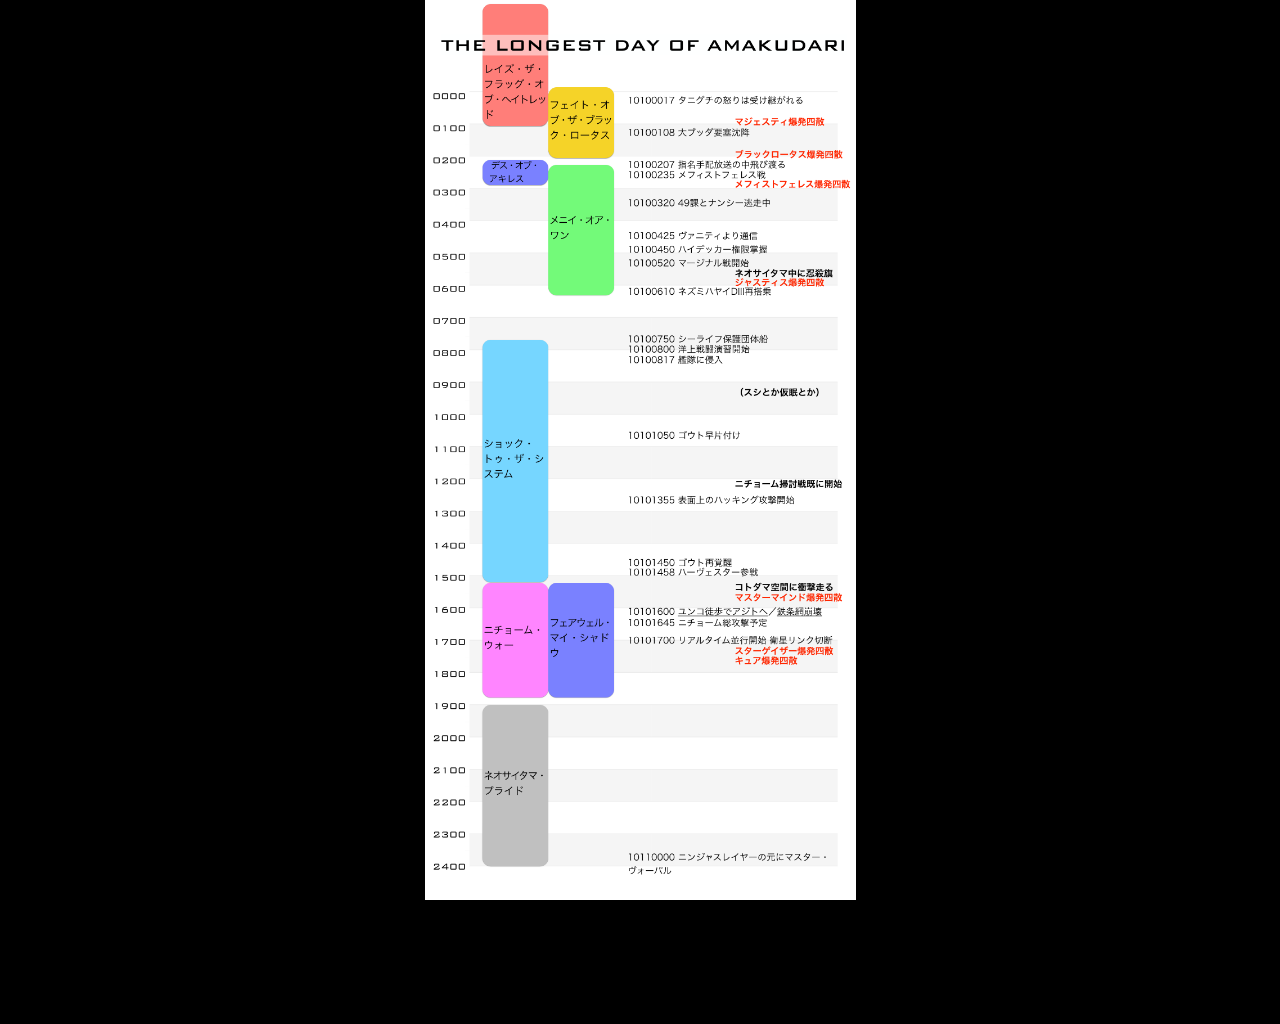
<file: LongestDay/assets/player/KeynoteDHTMLPlayer.html>
<!DOCTYPE html>
<html xmlns="http://www.w3.org/1999/xhtml">
    <head>
        <title>Keynote</title>
        <link href="KeynoteDHTMLPlayer.css" rel="stylesheet" type="text/css" media="screen"/>
        <meta name="viewport" content="initial-scale = 1.0, minimum-scale = 1.0, maximum-scale = 1.0, user-scalable = no, width = device-width" />
        <meta http-equiv="Content-Type" content="text/html; charset=UTF-8" />
        <script type="text/javascript" src="prototype.js"></script>
        <script type="text/javascript" src="DebuggingSupport.js"></script>
        <script type="text/javascript" src="string.js"></script>
        <script type="text/javascript" src="Utilities.js"></script>
        <script type="text/javascript" src="KeynoteDHTMLPlayer.js"></script>
        <script type="text/javascript" src="ShowController.js"></script>
        <script type="text/javascript" src="TouchController.js"></script>
        <script type="text/javascript" src="DisplayManager.js"></script>
        <script type="text/javascript" src="StageManager.js"></script>
        <script type="text/javascript" src="AnimationManager.js"></script>
        <script type="text/javascript" src="TextureManager.js"></script>
        <script type="text/javascript" src="ScriptManager.js"></script>
        <script type="text/javascript" src="OrientationController.js"></script>
        <script type="text/javascript" src="KPFObjects.js"></script>
        <script type="text/javascript" src="SlideManager.js"></script>
        <script type="text/javascript" src="NavigatorController.js"></script>
        <script type="text/javascript" src="SlideNumberController.js"></script>
        <script type="text/javascript" src="HelpPlacardController.js"></script>
        <script type="text/javascript" src="NarrationManager.js"></script>
	</head>
    <body id="body" bgcolor="black">
        <div id="background" class="bigBlackSquare">
        </div>
        <div id="previousButton" class="PreviousButtonDisabled">
        </div>
        <div id="nextButton" class="nextButtonDisabled">
        </div>
        <div id="slideCounter">
        </div>
        <span id="helpText"></span>
        <div id="stageArea">
            <div id="stage" class="stage">
            </div>
            <div id="hyperlinkPlane" class="stage">
            </div>
        </div>
        <div id="slideshowNavigator">
        </div>
        <div id="slideNumberControl">
        </div>
        <div id="slideNumberDisplay">
        </div>
        <div id="helpPlacard">
        </div>
        <div id="waitingIndicator">
        	<div id="waitingSpinner">
        	</div>
        </div>
	</body>
</html>
</file>
<file: LongestDay/assets/player/KeynoteDHTMLPlayer.css>
* {
    -webkit-user-select:none;
    -moz-user-select:none;
    -ms-user-select:none;
}

/* Body */

body
{
    overflow: hidden;
    margin: 0;
    -webkit-user-select: none;
    -moz-user-select: none;
    -ms-user-select: none;
}

@media screen and (max-device-width: 1025px)
{
    body
    {
        background-color: black;
    }
}

div.bigBlackSquare
{
    position: absolute; 
    top: 0px;
    left: 0px;
    width: 1024px;
    height: 1024px;
    visibility: hidden;
    background-color: black;
}

/* Debug Status Display */
   
div#statisticsDisplay
{
    position: absolute; 
    color : white;
    background-color: grey;
    visibility: hidden;
}

/* Stage */

div#stageArea
{
    position: absolute; 
    visibility: hidden;
    overflow: hidden;
}

div.stage
{
    position: absolute; 
    top: 0;
    left: 0;
    overflow: visible;
}

/* Hyperlinke Plane */

div#hyperlinkPlane
{
    visibility: hidden;
    pointer-events: none;
}

div.hyperlink
{
    position: absolute;
    cursor: pointer;
}

/* iPhone Controls Section */

div#previousButton
{
    position: absolute;
    background-repeat: no-repeat;
    background-position: center center;
    visibility: hidden;
    width: 22px;
    height: 27px;
}

div.previousButtonEnabled
{
    background-image: url('left_arrow_mobile_n.png');
    background-size: 22px 27px;
    width: 22px;
    height: 27px;
}

div.previousButtonDisabled
{
    background-image: url('left_arrow_mobile_d.png');
    background-size: 22px 27px;
    -webkit-tap-highlight-color: rgba(0,0,0,0);
    -moz-tap-highlight-color: rgba(0,0,0,0);
    -ms-tap-highlight-color: rgba(0,0,0,0);
    width: 22px;
    height: 27px;
}

div#nextButton
{
    position: absolute;
    background-repeat: no-repeat;
    background-position: center center;
    visibility: hidden;
    background-size: 22px 27px;
    width: 22px;
    height: 27px;
}

div.nextButtonEnabled
{
    background-image: url('right_arrow_mobile_n.png');
    background-size: 22px 27px;
    width: 22px;
    height: 27px;
}

div.nextButtonDisabled
{
    background-image: url('right_arrow_mobile_d.png');
    background-size: 22px 27px;
    -webkit-tap-highlight-color: rgba(0,0,0,0);
    -moz-tap-highlight-color: rgba(0,0,0,0);
    -ms-tap-highlight-color: rgba(0,0,0,0);
    width: 22px;
    height: 27px;
}

/* Navigator */

div#slideshowNavigator {
    -webkit-tap-highlight-color: rgba(0,0,0,0);
    -moz-tap-highlight-color: rgba(0,0,0,0);
    -ms-tap-highlight-color: rgba(0,0,0,0);
    position: absolute;
    overflow: hidden;
    font-family: 'Helvetica Neue', Helvetica, Arial, sans-serif;
    font-size: 12px;
    line-height: 18px;
    background-color: rgba(0,0,0,0);
    color: 232323;
    top: 0px;
    left: 0px;
    bottom: 0px;
    width: 140px;
}

div.navigatorLeftSidebar {
    position: absolute;
    overflow-x: hidden;
    overflow-y: hidden;
    top: 0px;
    left: 0px;
    bottom: 0px;
    width: 30px;
    background-color: rgba(0,0,0,0);
}

div.navigatorThumbnailSidebar {
    position: absolute;
    overflow-x: hidden;
    overflow-y: hidden;
    border-right: 1px solid #676767;
    background-color: #000;
    top: 0px;
    left: -140px;
    bottom: 0px;
    width: 129px;
    -webkit-transition-property: left;
    -webkit-transition-duration: 300ms;
    -moz-transition-property: left;
    -moz-transition-duration: 300ms;
    -ms-transition-property: left;
    -ms-transition-duration: 300ms;
}

div.navigatorThumbnailScroller {
    position: absolute;
    overflow-x: hidden;
    overflow-y: auto;
    top: 0px;
    left: 0px;
    bottom: 0px;
    width: 129px;
}

div.navigatorThumbnailScroller::-webkit-scrollbar {
    width: 7px;
}

div.navigatorThumbnailScroller::-webkit-scrollbar-thumb {
    background: rgba(255,255,255,0.4);
    -webkit-border-radius: 10px;
}

div.navigatorThumbnailSelection {
    position: absolute;
    border-top-style: none;
    border-left-style: none;
    border-right-style: none;
    display: none;
    background-color: rgba(125,125,125,0.5);
    top: 0px;
    width: 100%;
    height: 76px;
}

div.navigatorThumbnailContainer {
    position: absolute;
    top: 0px;
    left: 0px;
    bottom: auto;
    width: 119px;
}

div.navigatorThumbnailItem {
    position: absolute;
    top: 0px;
    left: 0px;
    width: 119px;
    height: 76px;
    cursor: default;
}

div.navigatorThumbnailItemCanvasContainer {
    position: absolute;
    max-height: 90px;
    border: 1px solid rgba(255,255,255,0.68);
    -webkit-box-shadow: 0px 2px 4px rgba(0,0,0,0.5);
    -moz-box-shadow: 0px 2px 4px rgba(0,0,0,0.5);
    -ms-box-shadow: 0px 2px 4px rgba(0,0,0,0.5);
    background-color: #444;
    width: 88px;    
    height: 66px;
}

/* Slide Number Control */

div#slideNumberControl {
    position: absolute;
    overflow: hidden;
    display: none;
    opacity: 0;
    font-family: 'Helvetica Neue', Helvetica, Arial, sans-serif;
    font-size: 12px;
    background-color: rgba(0,0,0,0.75);
    color: white;
    width: 120px;
    height: 110px;
    text-align: center;
    border-radius: 12px;
    -webkit-border-radius: 12px;
    -moz-border-radius: 12px;
    -ms-border-radius: 12px;
}

div.slideNumberLabel {
    position: relative;
    margin-left:16px;
    margin-right:16px;
    margin-top: 16px;
    width: 88px;
    height:33px;
    font-weight: bold;
}

div.slideNumberDigit {
    position: relative;
    margin-left:auto;
    margin-right:auto;
    font-size:40px;
    width: 88px;
    height:39px;
}

/* Slide Number Display */

div#slideNumberDisplay {
    position: absolute;
    overflow: hidden;
    display: none;
    opacity: 0;
    font-family: 'Helvetica Neue', Helvetica, Arial, sans-serif;
    font-size: 12px;
    background-color: rgba(0,0,0,0.75);
    color: white;
    width: 100px;
    height: 100px;
    text-align: center;
    border-radius: 12px;
    -webkit-border-radius: 12px;
    -moz-border-radius: 12px;
    -ms-border-radius: 12px;
}

div.slideNumberDisplayDigit {
    position: relative;
    margin-top:24px;
    margin-left:auto;
    margin-right:auto;
    font-size:40px;
    width: 88px;
    height:39px;
}

/* Help Placard Display */

div#helpPlacard {
    display: none;
    position: absolute;
    overflow: hidden;
    opacity: 0;
    font-family: Helvetica, Arial, sans-serif;
    font-size: 14px;
    background-color: rgba(20,20,20,0.95);
    color: white;
    width: 822px;
    height: 603px;
    text-align: center;
    border-radius: 12px 12px 12px 12px;
    -webkit-border-radius: 12px 12px 12px 12px;
    -moz-border-radius: 12px 12px 12px 12px;
    -ms-border-radius: 12px 12px 12px 12px;
    line-height:40px;
    box-shadow: 0px 0px 40px black;
    -webkit-box-shadow: 0px 0px 40px black;
    -moz-box-shadow: 0px 0px 40px black;
}

div.helpPlacardTitleBar {
    /*position:absolute;*/
    font-size: 22px;
    color: rgba(120,120,120,1);    
    font-family: Helvetica, Arial, sans-serif;
    width: 822px;
    height: 40px;
    border-radius: 12px 12px 0 0;
    -webkit-border-radius: 12px 12px 0 0;
    -moz-border-radius: 12px 12px 0 0;
    -ms-border-radius: 12px 12px 0 0;
    border-bottom: 1px black solid;
}

div.helpPlacardTitle {
    padding-top:4px;
    height:40px;
}

div.helpPlacardCloseButton {
    cursor:default;
    top:10px;
    left:10px;    
    position:absolute;
    background:url('close_n@2x.png') no-repeat 0 0;
    background-size: 21px 21px;
    width:21px;
    height:21px;
}

div.helpPlacardCloseButton:hover {
    background:url('close_hi@2x.png') no-repeat 0 0;
    background-size: 21px 21px;
}

div.helpPlacardCloseButton:active {
    background:url('close_p@2x.png') no-repeat 0 0;
    background-size: 21px 21px;
}

div.helpPlacardContentPanel {
    width: 822px;
    height: 310px;
}

div.helpPlacardHeader {
    color: rgba(255,255,255,1);    
    font-weight: bold;
    width:822px;
    height:40px;
    border-bottom: 1px white solid;
}

div.helpPlacardHeader {
    color: rgba(255,255,255,1);    
    font-weight: bold;
    width:822px;
    height:40px;
    border-bottom: 1px black solid;
}

div.helpPlacardItem {
    width:822px;
    height:40px;
    border-bottom: 1px black solid;
}

div.helpPlacardLeftHeaderItem {
    /*position:absolute;*/
    color: white;    
    text-align:right;
    float:left;
    width:400px;
}

div.helpPlacardLeftItem {
    color: rgba(120,120,120,1);    
    text-align:right;
    float:left;
    width:400px;
    border-right: 1px black solid;
}

div.helpPlacardRightItem {
    text-align:left;
    float:right;
    width:400px;
}

/* iPad assets */

@media all and (min-device-width: 481px) and (max-device-width: 1024px) {
    div#previousButton
    {
        background-size: 44px 54px;
        width: 44px;
        height: 54px;
    }

    div#nextButton
    {
        background-size: 44px 54px;
        width: 44px;
        height: 54px;
    }

    div.previousButtonEnabled
    {
        background-size: 44px 54px;
        width: 44px;
        height: 54px;
        background-image: static_url('left_arrow_mobile_n-hd.png');
    }

    div.previousButtonDisabled
    {
        background-size: 44px 54px;
        width: 44px;
        height: 54px;
        background-image: static_url('left_arrow_mobile_d-hd.png');
    }

    div.nextButtonEnabled
    {
        background-size: 44px 54px;
        width: 44px;
        height: 54px;
        background-image: static_url('right_arrow_mobile_n-hd.png');
    }

    div.nextButtonDisabled
    {
        background-size: 44px 54px;
        width: 44px;
        height: 54px;
        background-image: static_url('right_arrow_mobile_d-hd.png');
    }
}

/* Retina display assets */

@media all and (-webkit-min-device-pixel-ratio:2) {
    div.previousButtonEnabled
    {
        background-image: static_url('left_arrow_mobile_n-hd.png');
    }

    div.previousButtonDisabled
    {
        background-image: static_url('left_arrow_mobile_d-hd.png');
    }

    div.nextButtonEnabled
    {
        background-image: static_url('right_arrow_mobile_n-hd.png');
    }

    div.nextButtonDisabled
    {
        background-image: static_url('right_arrow_mobile_d-hd.png');
    }
}

div#slideCounter
{
    position: absolute; 
    display: table-cell;
    text-align: center;
    vertical-align: middle;
    font-family: Helvetica;
    font-size: 23px;
    color: #FFFFFF;
    text-shadow: 0.0em 0.2em #000000;
    visibility: hidden;
}

#helpText
{
    position: absolute; 
    text-align: center;
    font-family: Helvetica;
    font-size: 13px;
    color: #838383;
    text-shadow: 0.0em 0.2em #000000;
    visibility: hidden;
}

/* Waiting Indicator */

@-webkit-keyframes spinnerAnimationRotate {
    0% {
        -webkit-transform: rotate(  0deg);
    }
    8.332% {
        -webkit-transform: rotate(  0deg);
    }
    8.333% {
        -webkit-transform: rotate( 30deg);
    }
    16.666% {
        -webkit-transform: rotate( 30deg);
    }
    16.667% {
        -webkit-transform: rotate( 60deg);
    }
    24.999% {
        -webkit-transform: rotate( 60deg);
    }
    25% {
        -webkit-transform: rotate( 90deg);
    }
    33.333% {
        -webkit-transform: rotate( 90deg);
    }
    33.334% {
        -webkit-transform: rotate(120deg);
    }
    41.666% {
        -webkit-transform: rotate(120deg);
    }
    41.667% {
        -webkit-transform: rotate(150deg);
    }
    49.999% {
        -webkit-transform: rotate(150deg);
    }
    50% {
        -webkit-transform: rotate(180deg);
    }
    58.333% {
        -webkit-transform: rotate(180deg);
    }
    58.334% {
        -webkit-transform: rotate(210deg);
    }
    66.666% {
        -webkit-transform: rotate(210deg);
    }
    66.667% {
        -webkit-transform: rotate(240deg);
    }
    74.999% {
        -webkit-transform: rotate(240deg);
    }
    75% {
        -webkit-transform: rotate(270deg);
    }
    83.333% {
        -webkit-transform: rotate(270deg);
    }
    83.334% {
        -webkit-transform: rotate(300deg);
    }
    91.666% {
        -webkit-transform: rotate(300deg);
    }
    91.667% {
        -webkit-transform: rotate(330deg);
    }
    99.999% {
        -webkit-transform: rotate(330deg);
    }
    100% {
        -webkit-transform: rotate(360deg);
    }
}

@-moz-keyframes spinnerAnimationRotate {
    0% {
        -moz-transform: rotate(  0deg);
    }
    8.332% {
        -moz-transform: rotate(  0deg);
    }
    8.333% {
        -moz-transform: rotate( 30deg);
    }
    16.666% {
        -moz-transform: rotate( 30deg);
    }
    16.667% {
        -moz-transform: rotate( 60deg);
    }
    24.999% {
        -moz-transform: rotate( 60deg);
    }
    25% {
        -moz-transform: rotate( 90deg);
    }
    33.333% {
        -moz-transform: rotate( 90deg);
    }
    33.334% {
        -moz-transform: rotate(120deg);
    }
    41.666% {
        -moz-transform: rotate(120deg);
    }
    41.667% {
        -moz-transform: rotate(150deg);
    }
    49.999% {
        -moz-transform: rotate(150deg);
    }
    50% {
        -moz-transform: rotate(180deg);
    }
    58.333% {
        -moz-transform: rotate(180deg);
    }
    58.334% {
        -moz-transform: rotate(210deg);
    }
    66.666% {
        -moz-transform: rotate(210deg);
    }
    66.667% {
        -moz-transform: rotate(240deg);
    }
    74.999% {
        -moz-transform: rotate(240deg);
    }
    75% {
        -moz-transform: rotate(270deg);
    }
    83.333% {
        -moz-transform: rotate(270deg);
    }
    83.334% {
        -moz-transform: rotate(300deg);
    }
    91.666% {
        -moz-transform: rotate(300deg);
    }
    91.667% {
        -moz-transform: rotate(330deg);
    }
    99.999% {
        -moz-transform: rotate(330deg);
    }
    100% {
        -moz-transform: rotate(360deg);
    }
}

@-ms-keyframes spinnerAnimationRotate {
    0% {
        -ms-transform: rotate(  0deg);
    }
    8.332% {
        -ms-transform: rotate(  0deg);
    }
    8.333% {
        -ms-transform: rotate( 30deg);
    }
    16.666% {
        -ms-transform: rotate( 30deg);
    }
    16.667% {
        -ms-transform: rotate( 60deg);
    }
    24.999% {
        -ms-transform: rotate( 60deg);
    }
    25% {
        -ms-transform: rotate( 90deg);
    }
    33.333% {
        -ms-transform: rotate( 90deg);
    }
    33.334% {
        -ms-transform: rotate(120deg);
    }
    41.666% {
        -ms-transform: rotate(120deg);
    }
    41.667% {
        -ms-transform: rotate(150deg);
    }
    49.999% {
        -ms-transform: rotate(150deg);
    }
    50% {
        -ms-transform: rotate(180deg);
    }
    58.333% {
        -ms-transform: rotate(180deg);
    }
    58.334% {
        -ms-transform: rotate(210deg);
    }
    66.666% {
        -ms-transform: rotate(210deg);
    }
    66.667% {
        -ms-transform: rotate(240deg);
    }
    74.999% {
        -ms-transform: rotate(240deg);
    }
    75% {
        -ms-transform: rotate(270deg);
    }
    83.333% {
        -ms-transform: rotate(270deg);
    }
    83.334% {
        -ms-transform: rotate(300deg);
    }
    91.666% {
        -ms-transform: rotate(300deg);
    }
    91.667% {
        -ms-transform: rotate(330deg);
    }
    99.999% {
        -ms-transform: rotate(330deg);
    }
    100% {
        -ms-transform: rotate(360deg);
    }
}

div#waitingIndicator
{
    position: absolute;
    display: none;
    visibility: visible;
    width: 110px;
    height: 110px;
    background-image: url('waiting_bezel.png');
}

div#waitingSpinner
{
    position: absolute; 
    visibility: visible;
    top: 27px;
    left: 33px;
    width: 42px;
    height: 42px;
    background: transparent url('spinner.png') no-repeat 0 0;
    opacity: 0.75;
    -webkit-animation: spinnerAnimationRotate 1s linear infinite;
    -moz-animation: spinnerAnimationRotate 1s linear infinite;
    -ms-animation: spinnerAnimationRotate 1s linear infinite;
}
</file>
